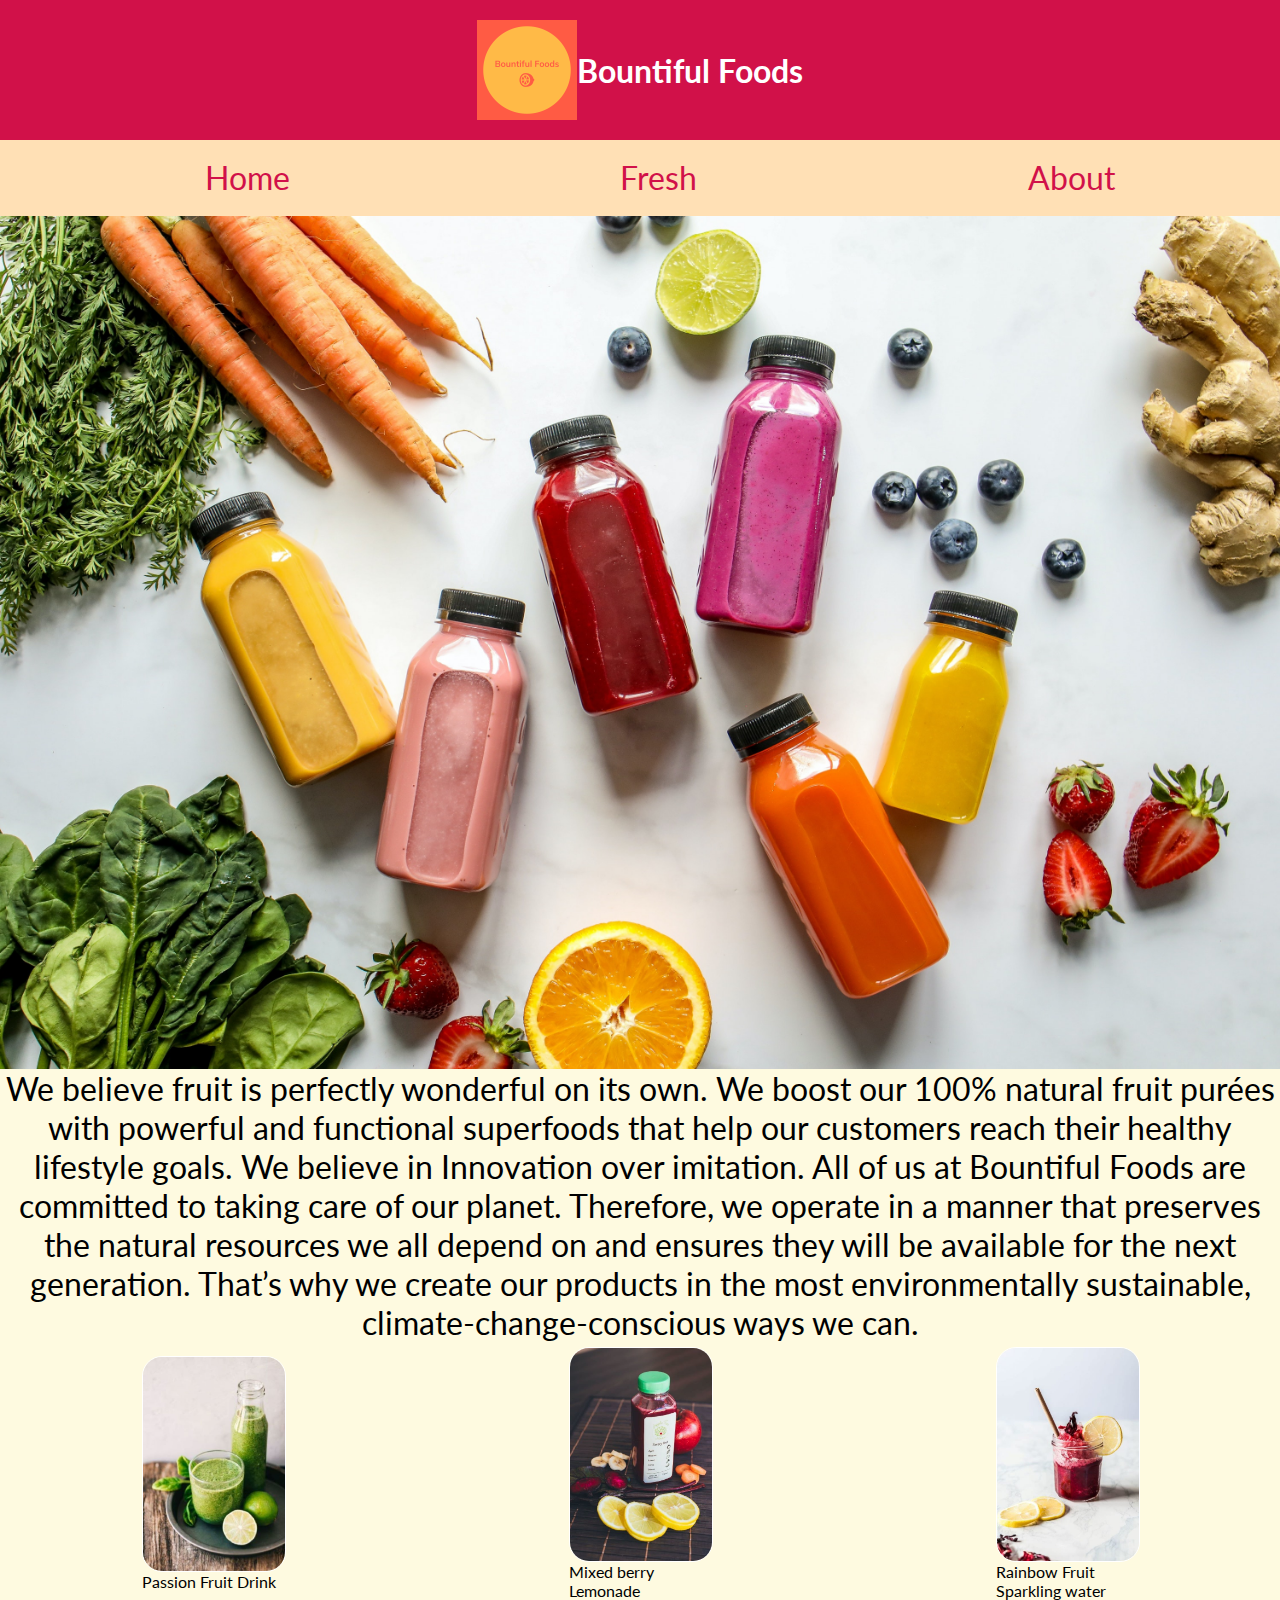
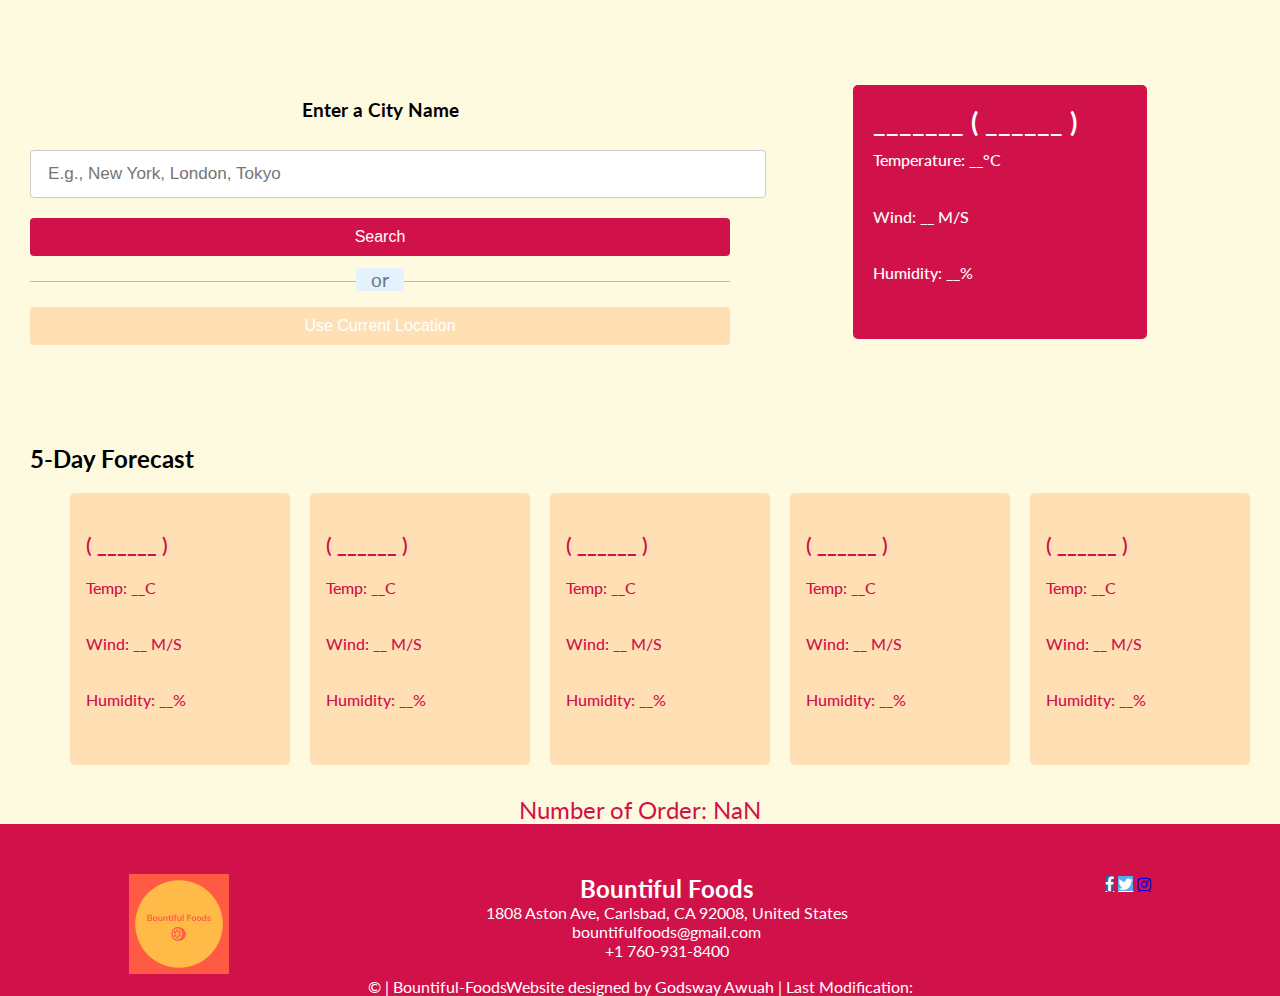
<file: index.html>
<!DOCTYPE html>
<html lang="en">
<head>
    <meta charset="UTF-8">
    <meta http-equiv="X-UA-Compatible" content="IE=edge">
    <meta name="viewport" content="width=device-width, initial-scale=1.0">
    <link rel="stylesheet" href="styles/small.css">
    <link rel="stylesheet" href="styles/medium.css">
    <link rel="stylesheet" href="styles/large.css">
    <link rel="preconnect" href="https://fonts.googleapis.com">
    <link rel="preconnect" href="https://fonts.gstatic.com" crossorigin>
    <link href="https://fonts.googleapis.com/css2?family=Carlito&family=Dancing+Script&family=Happy+Monkey&family=Instrument+Serif&family=Lato:ital,wght@0,400;1,300;1,700&family=Orbitron:wght@400;900&family=Playfair+Display:wght@600&family=Smokum&display=swap" rel="stylesheet">
    <title>Bountiful Foods</title>
</head>
<body>
    <header>
        <img src="images/logo.png" alt="bountiful-logo">
        <h1>Bountiful Foods</h1>
    </header>
    <nav>
        <button id="hamButton">&#9776;</button>
        <ul class="navigation">
            <li><a href="../Bountiful-Foods/index.html">Home</a></li>
            <li><a href="../Bountiful-Foods/fresh.html">Fresh</a></li>
            <li><a href="../Bountiful-Foods/about.html">About</a></li>
        </ul>
    </nav>
    <main>
        <section class="s-first">
            <div class="hero">
                <img src="images/pexels-polina-tankilevitch-4443492.jpg" alt="mix fruits image" loading="lazy" class="hero-img"
                 srcset="images/pexels-polina-tankilevitch-4443492px400.jpg 400w, images/pexels-polina-tankilevitch-4443492px400.jpg 700w, images/pexels-polina-tankilevitch-4443492.jpg, 900w">
            </div>
           <div class="demo">
            <p>We believe fruit is perfectly wonderful on its own. We boost our 100% natural fruit purées with powerful and functional superfoods that help our customers reach their healthy lifestyle goals. We believe in Innovation over imitation.
              All of us at Bountiful Foods are committed to taking care of our planet. Therefore, we operate in a manner that preserves the natural resources we all depend on and ensures they will be available for the next generation. That’s why we create our products in the most environmentally sustainable, climate-change-conscious ways we can.
            </p>
           </div>
        </section>
        <section class="s-second">
            <div class="types">
               <img src="images/green-lime.jpg" alt="green-lime-drink" loading="lazy" class="img-type"
                  srcset="images/green-lime400px.jpg 400w, images/green-lime700px.jpg 700w, images/green-lime.jpg 900w">
               <p>Passion Fruit Drink</p>
            </div>
            <div class="types">
               <img src="images/Simply-red.jpg" alt="Simply-red-drink" loading="lazy" class="img-type"
                 srcset="images/Simply-red400px.jpg 400w, images/Simply-red700px.jpg 700w, images/Simply-red.jpg 900w">
               <p>Mixed berry Lemonade</p>
            </div>
            <div class="types">
                <img src="images/strawberry-mix-juice.jpg" alt="strawberry-mix-juice-drink" loading="lazy" class="img-type"
                 srcset="images/strawberry-mix-juice400px.jpg 400w, images/strawberry-mix-juice700px.jpg 700w, images/strawberry-mix-juice.jpg 900w,">
                <p>Rainbow Fruit Sparkling water</p>
            </div>
        </section>
        <section class="weather-data">
            <div class="input-data">
               <div class="weather-input">
                  <h3>Enter a City Name</h3>
                  <input class="city-input" type="text" placeholder="E.g., New York, London, Tokyo">
                  <button class="search-btn">Search</button>
                  <div class="separator"></div>
                  <button class="location-btn">Use Current Location</button>
                </div>
            <div class="current-weather">
                <div class="details">
                  <h2>_______ ( ______ )</h2>
                  <h6>Temperature: __°C</h6>
                  <h6>Wind: __ M/S</h6>
                  <h6>Humidity: __%</h6>
                </div>
              </div>
            </div>
              <div class="days-forecast">
                <h2>5-Day Forecast</h2>
                <ul class="weather-cards">
                  <li class="card">
                    <h3>( ______ )</h3>
                    <h6>Temp: __C</h6>
                    <h6>Wind: __ M/S</h6>
                    <h6>Humidity: __%</h6>
                  </li>
                  <li class="card">
                    <h3>( ______ )</h3>
                    <h6>Temp: __C</h6>
                    <h6>Wind: __ M/S</h6>
                    <h6>Humidity: __%</h6>
                  </li>
                  <li class="card">
                    <h3>( ______ )</h3>
                    <h6>Temp: __C</h6>
                    <h6>Wind: __ M/S</h6>
                    <h6>Humidity: __%</h6>
                  </li>
                  <li class="card">
                    <h3>( ______ )</h3>
                    <h6>Temp: __C</h6>
                    <h6>Wind: __ M/S</h6>
                    <h6>Humidity: __%</h6>
                  </li>
                  <li class="card">
                    <h3>( ______ )</h3>
                    <h6>Temp: __C</h6>
                    <h6>Wind: __ M/S</h6>
                    <h6>Humidity: __%</h6>
                  </li>
                </ul>
              </div>
            </div>
        </section>
        <section class="orderInfo">
           <p>Number of Order: <span id="orderCount"></span></p>
        </section>
    </main>
    <footer>
        <section class="foot">
        <section class="f-img">
            <img src="images/logo.png" alt="Logo Image">
        </section>
        <section class="f-address">
            <h2 class="f-header">Bountiful Foods</h2>
            <p class="f-page">1808 Aston Ave, Carlsbad, CA 92008, United States</p>
            <p class="f-page">bountifulfoods@gmail.com</p>
            <p class="f-page">+1 760-931-8400</p>
        </section>
        <section class="f-media">
            <link rel="stylesheet" href="https://cdnjs.cloudflare.com/ajax/libs/font-awesome/4.7.0/css/font-awesome.min.css">

            <!-- Add font awesome icons -->
            <a href="#" class="fa fa-facebook"></a>
            <a href="#" class="fa fa-twitter"></a>
            <a href="#" class="fa fa-instagram"></a>
        </section>
       </section>
        <section>
            <p class="f-page">© <span id="todayyear"></span> | Bountiful-FoodsWebsite designed by Godsway Awuah | Last Modification: <span id="currentdate"></span></p>
        </section>
    </footer>
    <script src="scripts/lazy.js"></script>
    <script src="scripts/weather.js"></script>
    <script src="scripts/navigation.js"></script>
    <script src="scripts/date.js"></script>
    <script src="scripts/localStorage.js"></script>
</body>
</html>
</file>
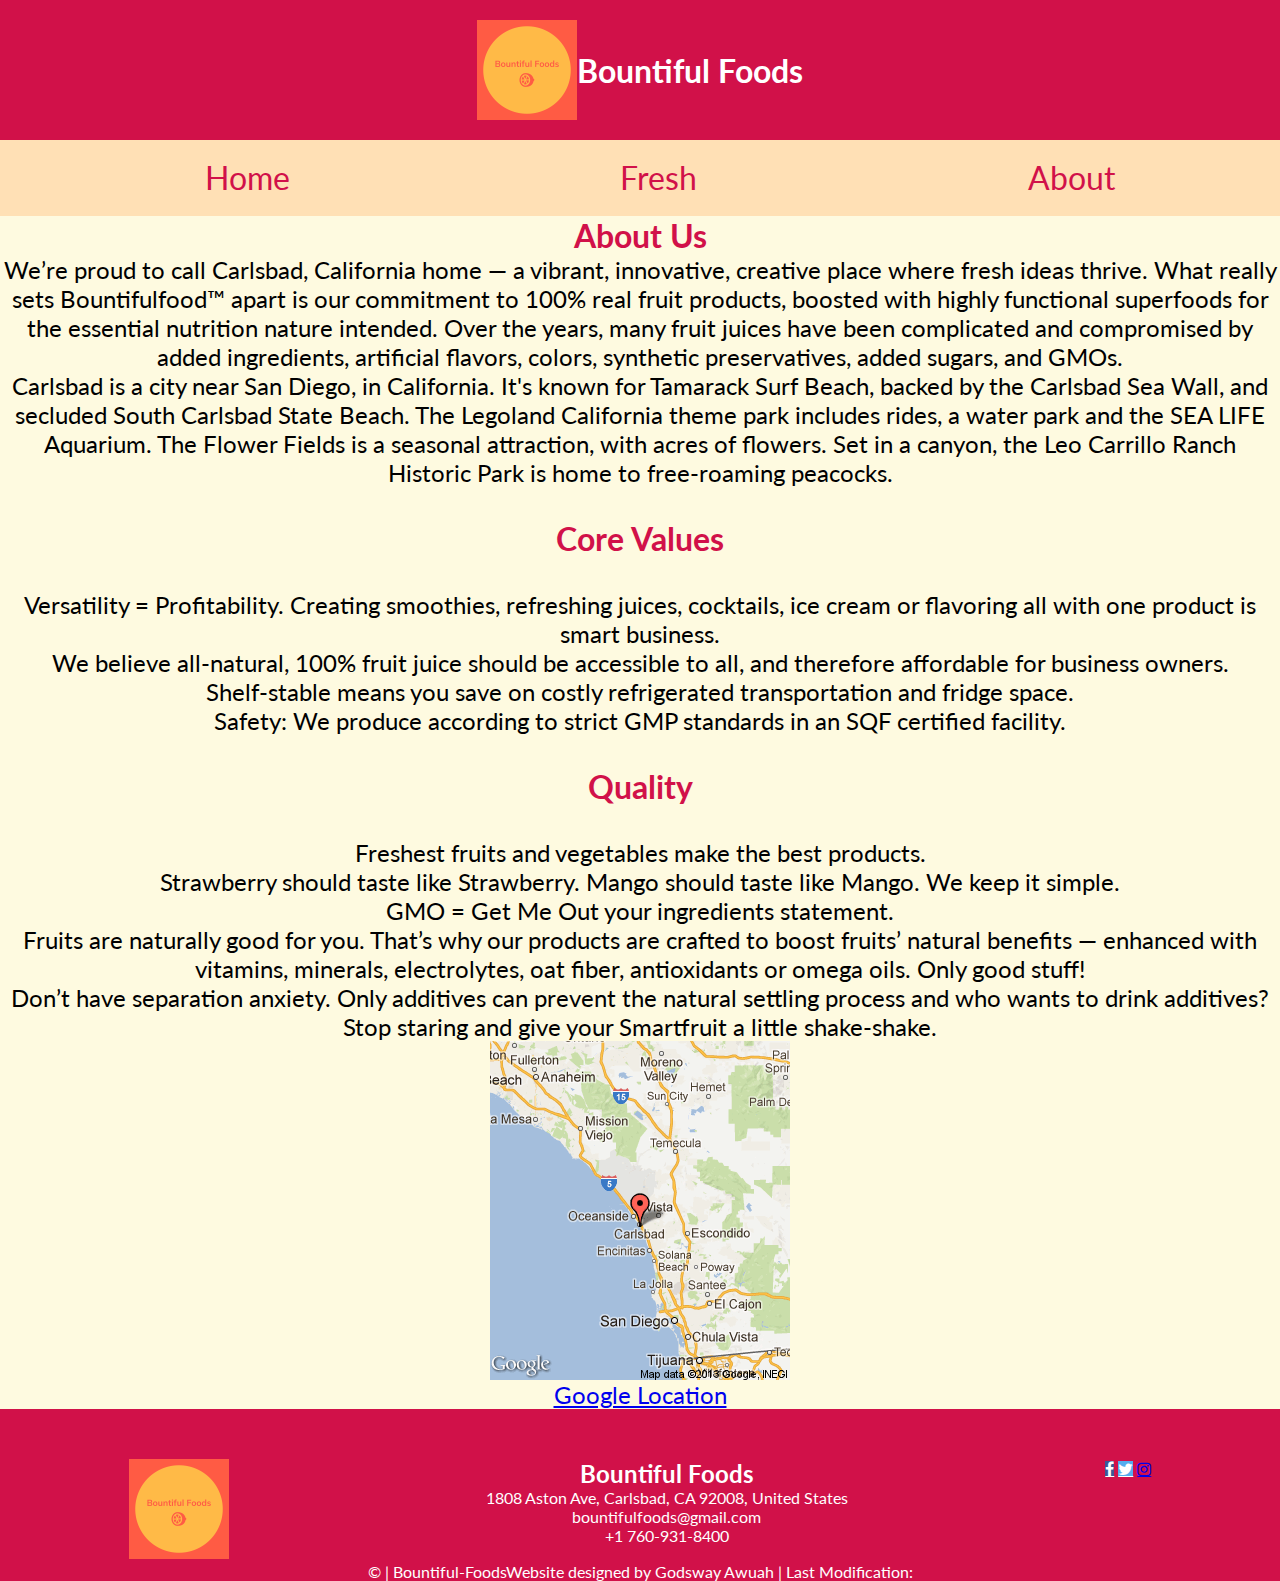
<file: about.html>
<!DOCTYPE html>
<html lang="en">
<head>
    <meta charset="UTF-8">
    <meta http-equiv="X-UA-Compatible" content="IE=edge">
    <meta name="viewport" content="width=device-width, initial-scale=1.0">
    <link rel="stylesheet" href="styles/small.css">
    <link rel="stylesheet" href="styles/medium.css">
    <link rel="stylesheet" href="styles/large.css">
    <link rel="preconnect" href="https://fonts.googleapis.com">
    <link rel="preconnect" href="https://fonts.gstatic.com" crossorigin>
    <link href="https://fonts.googleapis.com/css2?family=Carlito&family=Dancing+Script&family=Happy+Monkey&family=Instrument+Serif&family=Lato:ital,wght@0,400;1,300;1,700&family=Orbitron:wght@400;900&family=Playfair+Display:wght@600&family=Smokum&display=swap" rel="stylesheet">
    <title>Bountiful Foods</title>
</head>
<body>
    <header>
        <img src="images/logo.png" alt="bountiful-logo">
        <h1>Bountiful Foods</h1>
    </header>
    <nav>
        <button id="hamButton">&#9776;</button>
        <ul class="navigation">
            <li><a href="../Bountiful-Foods/index.html">Home</a></li>
            <li><a href="../Bountiful-Foods/fresh.html">Fresh</a></li>
            <li><a href="../Bountiful-Foods/about.html">About</a></li>
        </ul>
    </nav>
   <main>
    <section>
        <h2 class="ab-header">About Us</h2>
        <p class="ab-para">We’re proud to call Carlsbad, California home — a vibrant, innovative, creative place where fresh ideas thrive.
            What really sets Bountifulfood™ apart is our commitment to 100% real fruit products, boosted with highly functional superfoods for the essential nutrition nature intended.
            Over the years, many fruit juices have been complicated and compromised by added ingredients, artificial flavors, colors, synthetic preservatives, added sugars, and GMOs.</p>
            <p class="ab-para">Carlsbad is a city near San Diego, in California. It's known for Tamarack Surf Beach, backed by the Carlsbad Sea Wall, and secluded South Carlsbad State Beach. 
                The Legoland California theme park includes rides, a water park and the SEA LIFE Aquarium. The Flower Fields is a seasonal attraction, with acres of flowers. 
                Set in a canyon, the Leo Carrillo Ranch Historic Park is home to free-roaming peacocks. </p>
    </section>
    <section>
        <section>
            <h3 class="ab-header">Core Values</h3>
            <p class="ab-para">Versatility = Profitability. Creating smoothies, refreshing juices, cocktails, ice cream or flavoring all with one product is smart business.</p>
            <p class="ab-para">We believe all-natural, 100% fruit juice should be accessible to all, and therefore affordable for business owners.</p>
            <p class="ab-para">Shelf-stable means you save on costly refrigerated transportation and fridge space.</p>
            <p class="ab-para">Safety: We produce according to strict GMP standards in an SQF certified facility.</p>
        </section>
        <section>
            <h3 class="ab-header">Quality</h3>
            <p class="ab-para">Freshest fruits and vegetables make the best products.</p>
            <p class="ab-para">Strawberry should taste like Strawberry. Mango should taste like Mango. We keep it simple.</p>
            <p class="ab-para">GMO = Get Me Out your ingredients statement.</p>
            <p class="ab-para">Fruits are naturally good for you. That’s why our products are crafted to boost fruits’ natural benefits — enhanced with vitamins, minerals, electrolytes, oat fiber, antioxidants or omega oils. Only good stuff!</p>
            <p class="ab-para">Don’t have separation anxiety. Only additives can prevent the natural settling process and who wants to drink additives? Stop staring and give your Smartfruit a little shake-shake.</p>
        </section>
    </section>
    <section class="map">
        <div class="img-map">
            <img src="images/google-map.png" alt="google-map" >
        </div>
        <p class="ab-para"><a href="https://www.google.com/maps/d/viewer?msa=0&mid=1oYpFFQzcgSvUVdvd1dPcE9qIaWQ&ll=33.163303000000006%2C-117.34590400000002&z=17">Google Location</a></p>
    </section>
   </main>
   <footer>
    <section class="foot">
    <section class="f-img">
        <img src="images/logo.png" alt="Logo Image">
    </section>
    <section class="f-address">
        <h2 class="f-header">Bountiful Foods</h2>
        <p class="f-page">1808 Aston Ave, Carlsbad, CA 92008, United States</p>
        <p class="f-page">bountifulfoods@gmail.com</p>
        <p class="f-page">+1 760-931-8400</p>
    </section>
    <section class="f-media">
        <link rel="stylesheet" href="https://cdnjs.cloudflare.com/ajax/libs/font-awesome/4.7.0/css/font-awesome.min.css">

        <!-- Add font awesome icons -->
        <a href="#" class="fa fa-facebook"></a>
        <a href="#" class="fa fa-twitter"></a>
        <a href="#" class="fa fa-instagram"></a>
    </section>
   </section>
    <section>
        <p class="f-page">© <span id="todayyear"></span> | Bountiful-FoodsWebsite designed by Godsway Awuah | Last Modification: <span id="currentdate"></span></p>
    </section>
</footer>
<script src="scripts/lazy.js"></script>
<script src="scripts/navigation.js"></script>
<script src="scripts/date.js"></script>
</body>
</html>
</file>
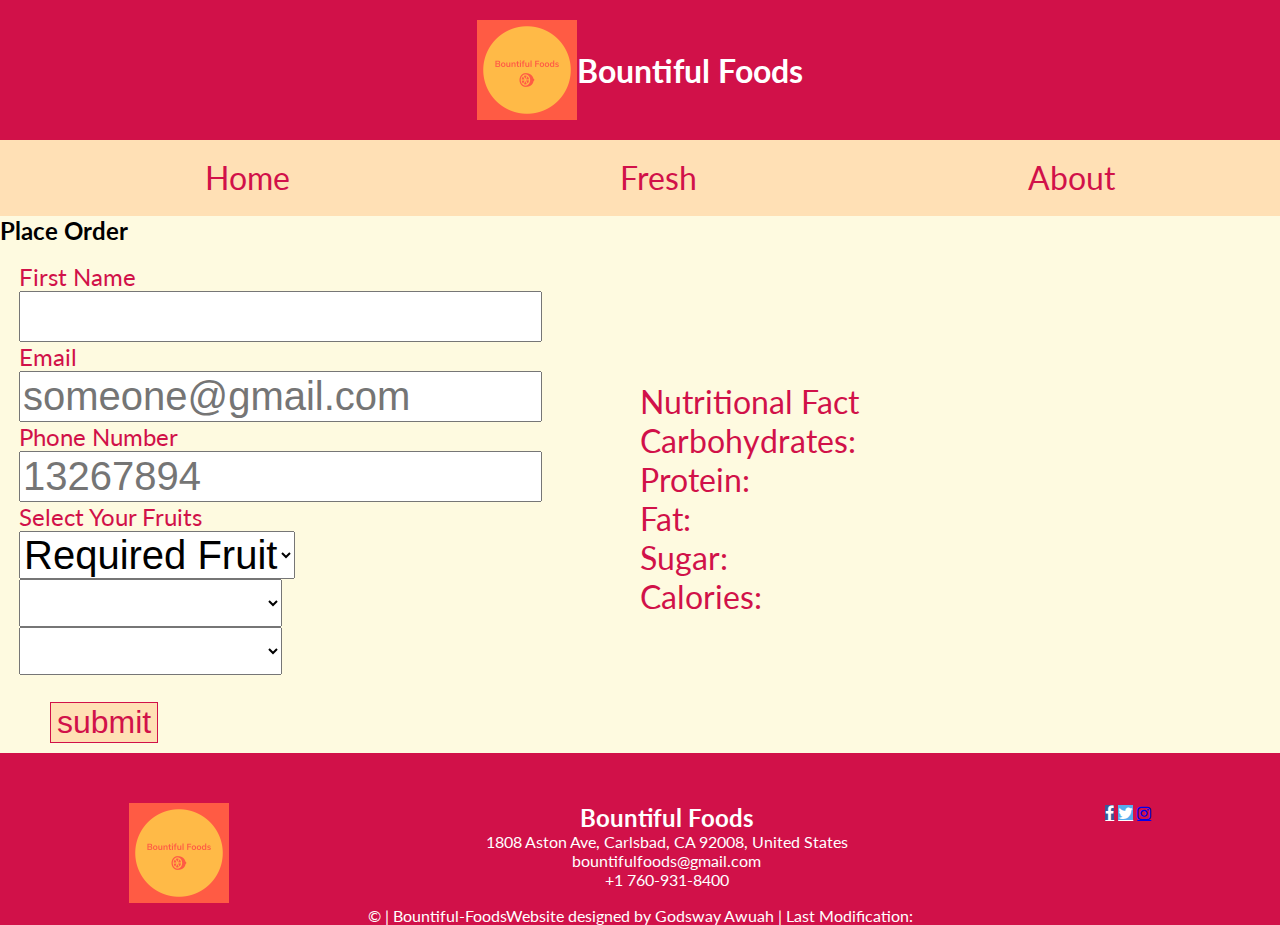
<file: fresh.html>
<!DOCTYPE html>
<html lang="en">

<head>
    <meta charset="UTF-8">
    <meta http-equiv="X-UA-Compatible" content="IE=edge">
    <meta name="viewport" content="width=device-width, initial-scale=1.0">
    <link rel="stylesheet" href="styles/small.css">
    <link rel="stylesheet" href="styles/medium.css">
    <link rel="stylesheet" href="styles/large.css">
    <link rel="preconnect" href="https://fonts.googleapis.com">
    <link rel="preconnect" href="https://fonts.gstatic.com" crossorigin>
    <link
        href="https://fonts.googleapis.com/css2?family=Carlito&family=Dancing+Script&family=Happy+Monkey&family=Instrument+Serif&family=Lato:ital,wght@0,400;1,300;1,700&family=Orbitron:wght@400;900&family=Playfair+Display:wght@600&family=Smokum&display=swap"
        rel="stylesheet">
    <title>Bountiful Foods</title>
</head>

<body>
    <header>
        <img src="images/logo.png" alt="bountiful-logo">
        <h1>Bountiful Foods</h1>
    </header>
    <nav>
        <button id="hamButton">&#9776;</button>
        <ul class="navigation">
            <li><a href="../Bountiful-Foods/index.html">Home</a></li>
            <li><a href="../Bountiful-Foods/fresh.html">Fresh</a></li>
            <li><a href="../Bountiful-Foods/about.html">About</a></li>
        </ul>
    </nav>
    <main class="high">
        <h2>Place Order</h2>
        <div class="formOrder">
            <div>
            <form name="drinkOrder" onsubmit="return false">
                <fieldset>
                    <label class="data-input" >First Name 
                        <input type="text" name="fname" id="first" required>
                    </label>
                    <label class="data-input">Email 
                        <input type="email" name="email" id="email" placeholder="someone@gmail.com">
                    </label>
                    <label class="data-input">Phone Number 
                        <input type="tel" name="Phone" id="phone" placeholder="13267894" required>
                    </label>
                    <label class="data-input">Select Your Fruits
                        <select name="friut1" id="top1" required>
                            <option value="">Required Fruit</option>
                        </select>
                    </label>
                    <label class="data-input"><select name="friut2" id="top2">
                        <option value=""></option>
                    </select></label>
                    <label class="data-input"><select name="friut3" id="top3">
                        <option value=""></option>
                    </select></label>
                </fieldset>
                <input type="submit" id="place-order" value="submit">
            </form>
           </div>
            <div>
                <p><span id="O-name"></span></p>
                <p><span id="o-email"></span></p>
                <p><span id="o-phone"></span></p>
                <p><span id="o-top1"></span></p>
                <p><span id="o-top2"></span></p>
                <p><span id="o-top3"></span></p>
                 <p class="paraSpan">Nutritional Fact</p>
                <p class="paraSpan">Carbohydrates:<span id="totalCarbs"></span></p>
                <p class="paraSpan">Protein:<span id="totalProtein"></span></p>
                <p class="paraSpan">Fat:<span id="totalFat"></span></p>
                <p class="paraSpan">Sugar:<span id="totalSugar"></span></p>
                <p class="paraSpan">Calories:<span id="totalCalories"></span></p>
                </div>
        </div>
    </main>
    <footer>
        <section class="foot">
            <section class="f-img">
                <img src="images/logo.png" alt="Logo Image">
            </section>
            <section class="f-address">
                <h2 class="f-header">Bountiful Foods</h2>
                <p class="f-page">1808 Aston Ave, Carlsbad, CA 92008, United States</p>
                <p class="f-page">bountifulfoods@gmail.com</p>
                <p class="f-page">+1 760-931-8400</p>
            </section>
            <section class="f-media">
                <link rel="stylesheet"
                    href="https://cdnjs.cloudflare.com/ajax/libs/font-awesome/4.7.0/css/font-awesome.min.css">

                <!-- Add font awesome icons -->
                <a href="#" class="fa fa-facebook"></a>
                <a href="#" class="fa fa-twitter"></a>
                <a href="#" class="fa fa-instagram"></a>
            </section>
        </section>
        <section>
            <p class="f-page">© <span id="todayyear"></span> | Bountiful-FoodsWebsite designed by Godsway Awuah | Last Modification: <span id="currentdate"></span></p>
        </section>
    </footer>
    <script src="scripts/lazy.js"></script>
    <script src="scripts/navigation.js"></script>
    <script src="scripts/date.js"></script>
    <script src="scripts/fresh.js"></script>
</body>

</html>
</file>
<file: styles/small.css>
body{
    font-family: 'Lato', sans-serif;
    margin: 0;
    padding: 0;
   }
   
header{
    background-color: #d11149;
    color: white;
    display: block;
    padding: 20px;
}
main{
    background-color: #fefae0;
}

.s-second{
    display: flex;
    flex-direction: column;
    justify-content: center;
    align-items: center;
}
.img-type{
    display: block;
    border: 1px solid #ffffff;
    border-radius: 20px;
    object-position: center;
    object-fit: cover;
}
.hero-img{
    width:100%;
    height: 50%;
    object-fit: cover;
}
.hero{
    display: flex;
    justify-content: center;
    align-items: center;
}
.types{
    background-size: cover;
    background-position: center;
}
.types.loaded > img{
     opacity: 1;
} 
.types > img {
    opacity: 0;
    transition: opacity 5000ms ease-in-out;
}
.orderInfo{
  text-align: center;
  color: #d11149;
  font-size: 1.5rem;
}

/* weather */
.weather-data {
    display: flex;
    flex-direction: column;
    gap: 35px;
    padding: 30px;
  }
  .weather-data .current-weather {
    color: #fff;
    background: #d11149;
    border-radius: 5px;
    padding: 20px 70px 20px 20px;
    display: flex;
    justify-content: space-between;
    margin: 50px auto;
  }
  .current-weather h2 {
    font-weight: 700;
    font-size: 1.7rem;
  }
  .weather-data h6 {
    margin-top: 12px;
    font-size: 1rem;
    font-weight: 500;
  }
  .current-weather .icon {
    text-align: center;
  }
  .current-weather .icon img {
    max-width: 120px;
    margin-top: -15px;
  }
  .current-weather .icon h6 {
    margin-top: -10px;
    text-transform: capitalize;
  }
  .days-forecast h2 {
    margin: 20px 0;
    font-size: 1.5rem;
  }
  .days-forecast .weather-cards {
    display: flex;
    gap: 20px;
  }
  .weather-cards .card {
    color: #d11149;
    padding: 18px 16px;
    list-style: none;
    width: calc(100% / 5);
    background: #ffe0b5;
    border-radius: 5px;
  }
  .weather-cards .card h3 {
    font-size: 1.3rem;
    font-weight: 600;
  }
  .weather-cards .card img {
    max-width: 70px;
    margin: 5px 0 -12px 0;
  }
    .weather-input {
    width: 300px;
    text-align: center;
  }
  .weather-input input {
    height: 46px;
    width: 100%;
    outline: none;
    font-size: 1.07rem;
    padding: 0 17px;
    margin: 10px 0 20px 0;
    border-radius: 4px;
    border: 1px solid #ccc;
  }
  .weather-input input:focus {
    padding: 0 16px;
    border: 2px solid #5372F0;
  }
  .weather-input .separator {
    height: 1px;
    width: 100%;
    margin: 25px 0;
    background: #BBBBBB;
    display: flex;
    align-items: center;
    justify-content: center;
  }
  .weather-input .separator::before{
    content: "or";
    color: #6C757D;
    font-size: 1.18rem;
    padding: 0 15px;
    margin-top: -4px;
    background: #E3F2FD;
  }
  .weather-input button {
    width: 100%;
    padding: 10px 0;
    cursor: pointer;
    outline: none;
    border: none;
    border-radius: 4px;
    font-size: 1rem;
    color: #fff;
    background: #d11149;
    transition: 0.2s ease;
  }
  .weather-input .search-btn:hover {
    background: #2c52ed;
  }
  .weather-input .location-btn {
    background: #ffe0b5;
  }
  .weather-input .location-btn:hover {
    background: #5c636a;
  }
  .input-data{
    display: flex;
    flex-direction: column;
    justify-content: center;
  }

  /*NAVIGATION*/
  nav{
    background-color: #ffe0b5;
    padding: 0;
    margin: 0 ;
}

/* small view navigation */
#hamButton {
	display: block;
    position: relative;
	top: 10px;
	left: 50%;
	width: fit-content;
	font-size: 1.5rem;
	padding: .5rem;
	color: navy;
}
.navigation {
	display: flex;
	flex-direction: column;
	list-style: none;
   }
.navigation li {
	display: none;
}
.navigation li a {
	padding: 1.15rem;
	display: block;
	text-align: center;
	text-decoration: none;
	color: #d11149;
    font-size: 2rem;
}
.navigation li a:hover {
	background-color: #bbb;
	color: #333;
	font-weight: 700;
}
ul{
  margin: 0;
}
p{
  margin: 0;
}

/* when the button is clicked - the responsive class is added and accounted for here */
.navigation.responsive li {
	display: block;
	width: 100%;
}
.navigation.responsive li a {
	display: block;
}

.demo{
    font-size: 2rem;
    text-align: center;

}

/* Social media ions */
* Style all font awesome icons */
.fa {
  padding: 20px;
  font-size: 30px;
  width: 50%;
  text-align: center;
  text-decoration: none;
}

/* Add a hover effect if you want */
.fa:hover {
  opacity: 0.7;
}

/* Set a specific color for each brand */

/* Facebook */
.fa-facebook {
  background: #3B5998;
  color: white;
}

/* Twitter */
.fa-twitter {
  background: #55ACEE;
  color: white;
}
/* footer */
footer{
    background-color: #d11149;
    display: block;
    margin: 0;
    padding: 0;
}
.f-header, .f-page{
    color: white;
    text-align: center;
}

/* About Us */
.ab-header{
    text-align: center;
    font-size: 2rem;
    color: #d11149;
}
.ab-para {
    text-align: center;
    font-size: 1.5rem;
}
.img-map{
    display:flex;
    justify-content: center;

}
/* form */

form fieldset {
  padding: 1rem;
  border: 1px solid #fefae0;

}
#place-order {
  font-size: 1rem;
  margin: 10px 50px;
  background-color:  #ffe0b5;
  color: #d11149;
  border: 1px solid #d11149;
}
label{
  color: #d11149;
  font-size: 1.5rem;
}
#O-name, #o-email, #o-phone, #o-top1, #o-top2, #o-top3{
  font-size: 1.5rem;
  color: #d11149;
}
#totalCarbs, #totalProtein, #totalFat, #totalSugar, #totalCalories {
  font-size: 1.5rem;
  color: #d11149;
}
.paraSpan{
  font-size: 1.5rem;
  color: #d11149;
}
form label.data-input input, form label.data-input select{
  display: block;
  font-size: 1.5em;
}
.formOrder{
  display: flex;
  flex-direction: column;
  justify-content: center;
  align-items: center; 
}
h2{
  margin: 0;
}
</file>
<file: styles/medium.css>
@media (min-width: 700px) {

    .hero-img{
        width:100%;
        height: 50%;
        object-fit: cover;
    }
    .weather-input {
        width: 700px;
        text-align: center;
      }
      header{
        display: flex;
        justify-content: center;       
    }
    header h1{
        margin: auto 0;
        text-align: center;
    }
}
</file>
<file: styles/large.css>
@media (min-width: 1000px) {

    header{
        display: flex;
        justify-content: center;       
    }
    header h1{
        margin: auto 0;
        text-align: center;
    }
    .s-second{
        display: grid;
        grid-template-columns: 1fr 1fr 1fr;
        place-items: center;
        
    }
   .types{
    width: 33.33%;
    padding: 5px;
   }
   .img-type{
      width: 100%;
   }
   /*Weather*/
   .s-third{
    display: grid;
    grid-template-columns: 1fr 1fr;
    place-items: center;
   }
   .input-data{
    display: flex;
    justify-content: space-around;
    align-items: center;
    gap: 20px;
  }
  .weather-data .current-weather {
    color: #fff;
    background: #d11149;
    border-radius: 5px;
    padding: 20px 70px 20px 20px;
    display: flex;
    justify-content: space-between;
  }
  .input-data{
    display: grid;
    grid-template-columns: 1fr 1fr;
    place-items: center;  
}
/*navigation */
#hamButton {
    display: none; /* hide hamburger button */
} 

.navigation {
    flex-direction: row;
}

.navigation li {
    display: block;
    flex: 1 1 auto;
}
 .foot{
    display: flex;
    justify-content: space-around;
 }
 .f-img, .f-media, .f-address{
    margin-top: 50px;
 }
 form label.data-input input, form label.data-input select{
    display: block;
    font-size: 2.5rem;
}
.formOrder{
    display: grid;
    grid-template-columns: 1fr 1fr;
    justify-content: space-between;

}
#O-name, #o-email, #o-phone, #o-top1, #o-top2, #o-top3{
    font-size: 2rem;
    color: #d11149;
  }
  #totalCarbs, #totalProtein, #totalFat, #totalSugar, #totalCalories {
    font-size: 2rem;
    color: #d11149;
  }
  .paraSpan{
    font-size: 2rem;
    color: #d11149;
}
#place-order {
    font-size: 2rem;
    margin: 10px 50px;
    background-color:  #ffe0b5;
    color: #d11149;
    border: 1px solid #d11149;
  }
 
}
</file>
